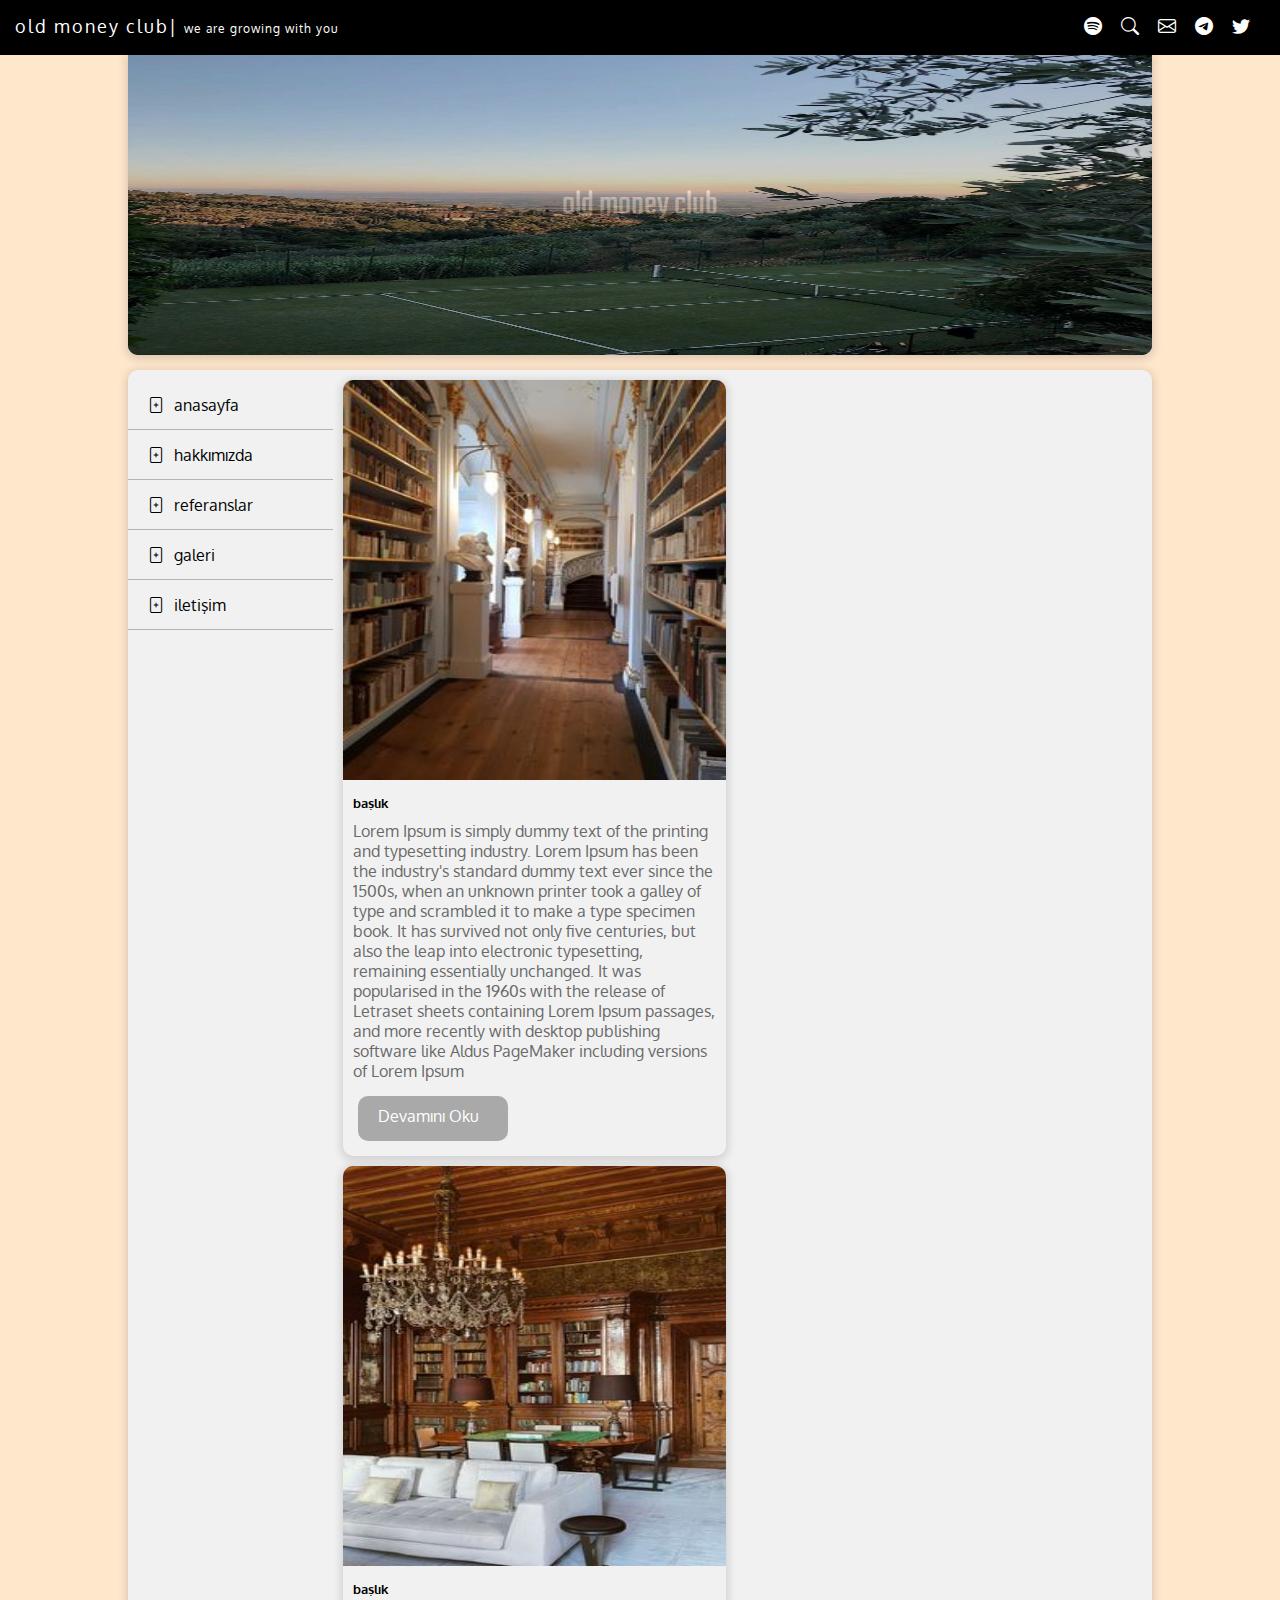
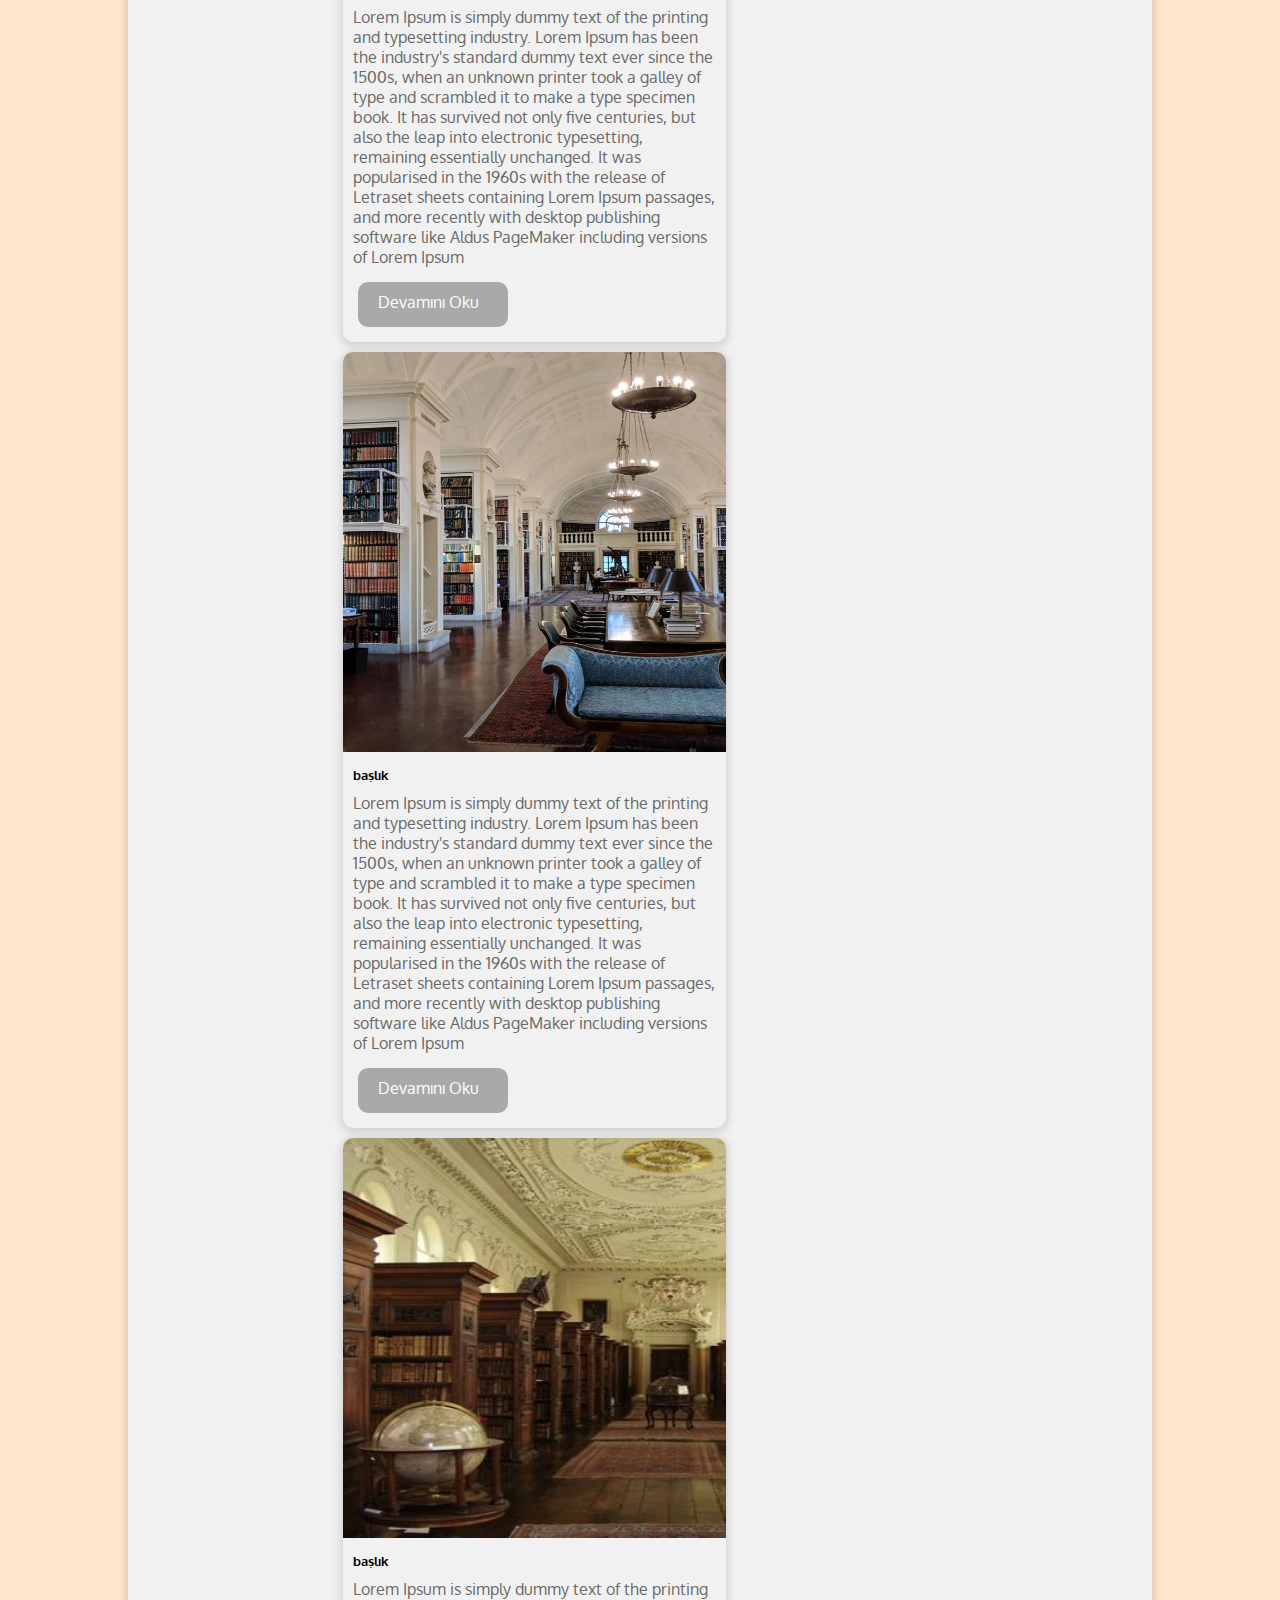
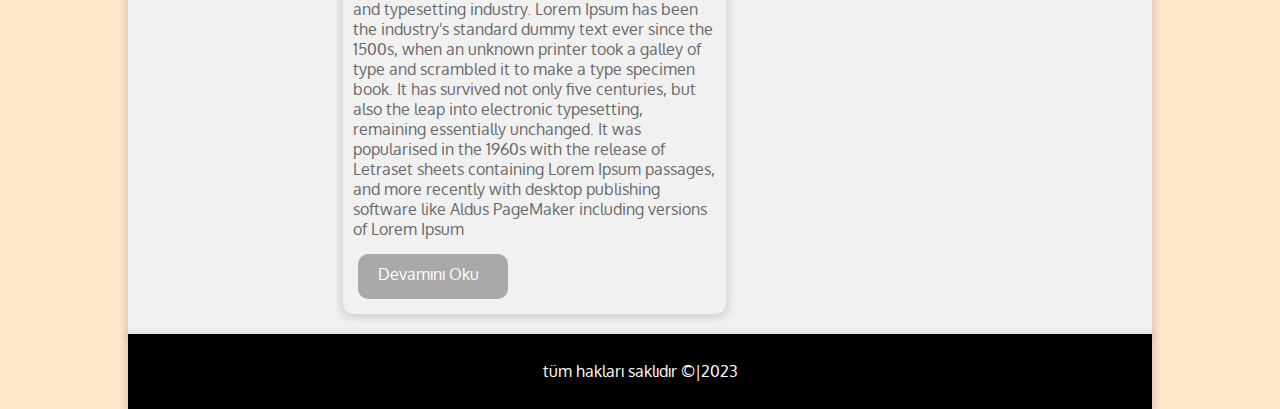
<file: index.html>
<!DOCTYPE html>
<html lang="en">
<head>
    <meta charset="UTF-8">
    <meta http-equiv="X-UA-Compatible" content="IE=edge">
    <meta name="viewport" content="width=device-width, initial-scale=1.0">
    <title>anasayfa</title>
    <link rel="stylesheet" href="style.css">
    <link rel="preconnect" href="https://fonts.googleapis.com">
<link rel="preconnect" href="https://fonts.gstatic.com" crossorigin>
<link href="https://fonts.googleapis.com/css2?family=Oxygen:wght@300&display=swap" rel="stylesheet">
<link href="https://cdn.jsdelivr.net/npm/bootstrap@5.3.0-alpha1/dist/css/bootstrap.min.css" rel="stylesheet" integrity="sha384-GLhlTQ8iRABdZLl6O3oVMWSktQOp6b7In1Zl3/Jr59b6EGGoI1aFkw7cmDA6j6gD" crossorigin="anonymous">
<link rel="stylesheet" href="https://cdn.jsdelivr.net/npm/bootstrap-icons@1.10.3/font/bootstrap-icons.css">
<link rel="preconnect" href="https://fonts.googleapis.com">
<link rel="preconnect" href="https://fonts.gstatic.com" crossorigin>
<link href="https://fonts.googleapis.com/css2?family=Teko&display=swap" rel="stylesheet">

</head>
<body>
    <div id="social">
        <font>old money club| <span>we are growing with you</span></font>
        <i class="bi bi-spotify"></i>
        <i class="bi bi-search"></i>
        <i class="bi bi-envelope"></i>
        <i class="bi bi-telegram"></i>
        <i class="bi bi-twitter"></i>
    </div>
        <div id="container">
        <header> <div id="centered">old money club</div>
           <img id=headerresim src="TENNIS COURT.jpg" alt="">

        </header>
        <section>
            <nav>
           <ul>
            <li> <a href="index.html"><i class="bi bi-file-plus"></i>anasayfa</a></li>
            <li> <a href="hakkimizda.html"><i class="bi bi-file-plus"></i>hakkımızda</a></li>
            <li> <a href="referanslar.html"><i class="bi bi-file-plus"></i>referanslar</a></li>
            <li> <a href="galeri.html"><i class="bi bi-file-plus"></i>galeri</a></li>
            <li> <a href="iletisim.html"><i class="bi bi-file-plus"></i>iletişim</a></li>
            
           </ul>


            </nav>
            <main>
                  <div class="icerik">
                    <img src="img1.jpg" alt="" class="rsm">
                    <h5> başlık</h5>
                    <p class="iceriktext">Lorem Ipsum is simply dummy text of the printing and typesetting industry. Lorem Ipsum has been the industry's standard dummy text ever since the 1500s, when an unknown printer took a galley of type and scrambled it to make a type specimen book. It has survived not only five centuries, but also the leap into electronic typesetting, remaining essentially unchanged. It was popularised in the 1960s with the release of Letraset sheets containing Lorem Ipsum passages, and more recently with desktop publishing software like Aldus PageMaker including versions of Lorem Ipsum</p>
                      <a href="#" class="btndevam"> Devamını Oku</a>
            


                  </div>

                  <div class="icerik">
                    <img src="img2.jpg" alt="" class="rsm">
                    <h5> başlık</h5>
                    <p class="iceriktext">Lorem Ipsum is simply dummy text of the printing and typesetting industry. Lorem Ipsum has been the industry's standard dummy text ever since the 1500s, when an unknown printer took a galley of type and scrambled it to make a type specimen book. It has survived not only five centuries, but also the leap into electronic typesetting, remaining essentially unchanged. It was popularised in the 1960s with the release of Letraset sheets containing Lorem Ipsum passages, and more recently with desktop publishing software like Aldus PageMaker including versions of Lorem Ipsum</p>
                      <a href="#" class="btndevam"> Devamını Oku</a>
            


                  </div>


                  <div class="icerik">
                    <img src="img3.jpg" alt="" class="rsm">
                    <h5> başlık</h5>
                    <p class="iceriktext">Lorem Ipsum is simply dummy text of the printing and typesetting industry. Lorem Ipsum has been the industry's standard dummy text ever since the 1500s, when an unknown printer took a galley of type and scrambled it to make a type specimen book. It has survived not only five centuries, but also the leap into electronic typesetting, remaining essentially unchanged. It was popularised in the 1960s with the release of Letraset sheets containing Lorem Ipsum passages, and more recently with desktop publishing software like Aldus PageMaker including versions of Lorem Ipsum</p>
                      <a href="#" class="btndevam"> Devamını Oku</a>
            


                  </div>


                  <div class="icerik">
                    <img src="img4.jpg" alt="" class="rsm">
                    <h5> başlık</h5>
                    <p class="iceriktext">Lorem Ipsum is simply dummy text of the printing and typesetting industry. Lorem Ipsum has been the industry's standard dummy text ever since the 1500s, when an unknown printer took a galley of type and scrambled it to make a type specimen book. It has survived not only five centuries, but also the leap into electronic typesetting, remaining essentially unchanged. It was popularised in the 1960s with the release of Letraset sheets containing Lorem Ipsum passages, and more recently with desktop publishing software like Aldus PageMaker including versions of Lorem Ipsum</p>
                      <a href="#" class="btndevam"> Devamını Oku</a>
            


                  </div>









            </main>
        </section>
        <footer>tüm hakları saklıdır &copy;|2023</footer>
    </div>
</body>
</html>
</file>
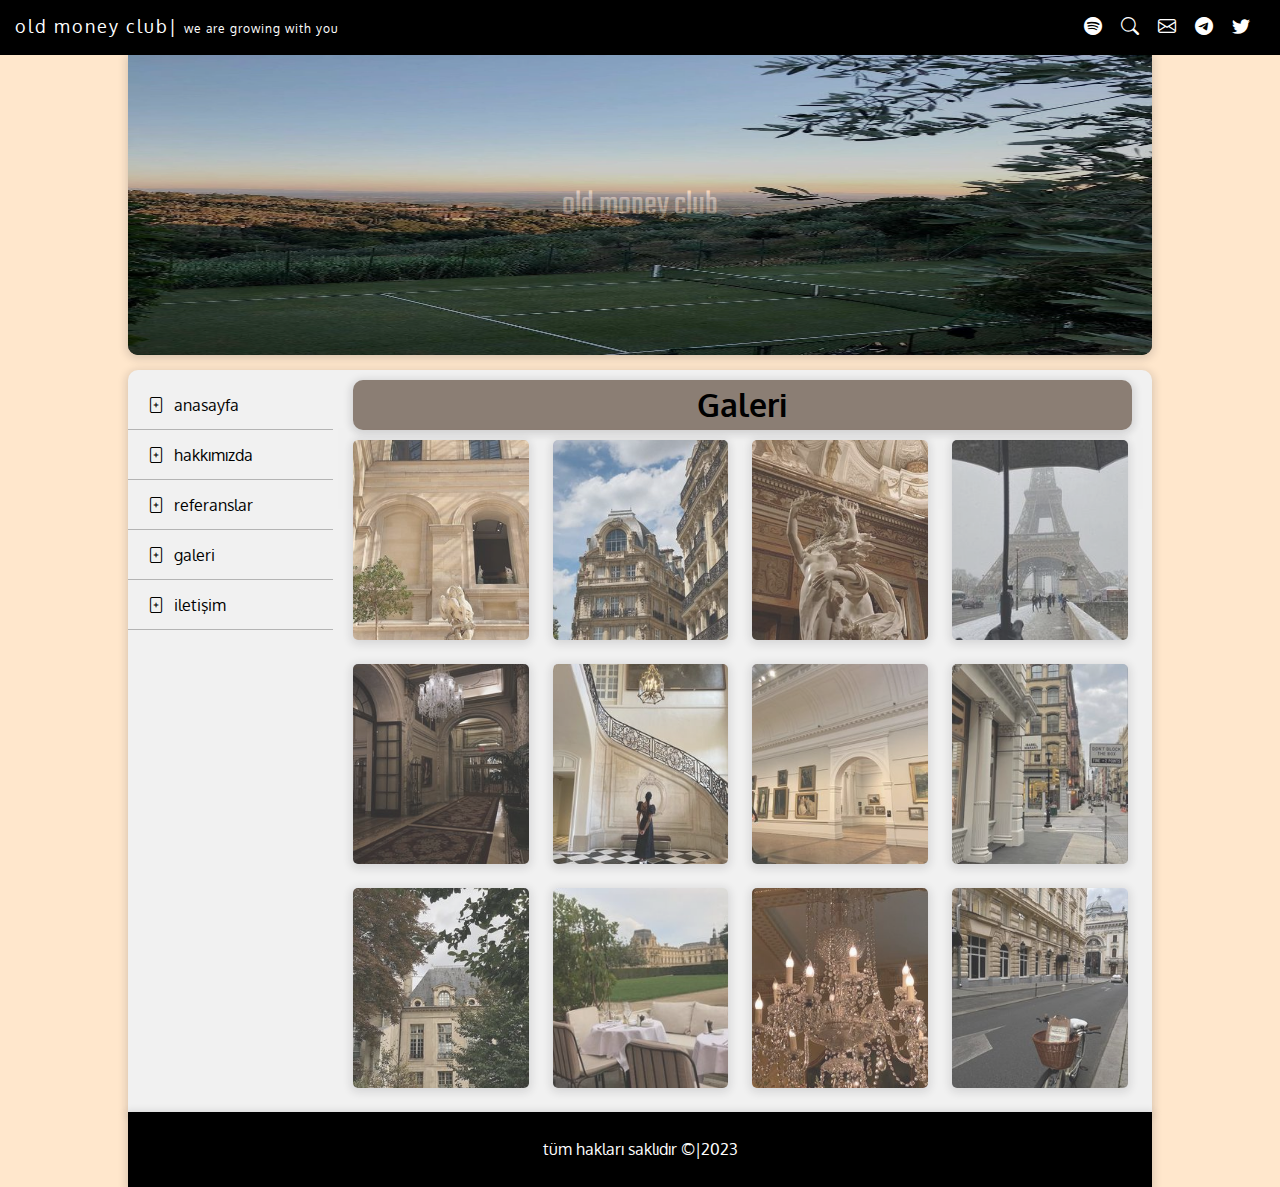
<file: galeri.html>
<!DOCTYPE html>
<html lang="en">
<head>
    <meta charset="UTF-8">
    <meta http-equiv="X-UA-Compatible" content="IE=edge">
    <meta name="viewport" content="width=device-width, initial-scale=1.0">
    <title>galeri</title>
    <link rel="stylesheet" href="style.css">
    <link rel="preconnect" href="https://fonts.googleapis.com">
<link rel="preconnect" href="https://fonts.gstatic.com" crossorigin>
<link href="https://fonts.googleapis.com/css2?family=Oxygen:wght@300&display=swap" rel="stylesheet">
<link href="https://cdn.jsdelivr.net/npm/bootstrap@5.3.0-alpha1/dist/css/bootstrap.min.css" rel="stylesheet" integrity="sha384-GLhlTQ8iRABdZLl6O3oVMWSktQOp6b7In1Zl3/Jr59b6EGGoI1aFkw7cmDA6j6gD" crossorigin="anonymous">
<link rel="stylesheet" href="https://cdn.jsdelivr.net/npm/bootstrap-icons@1.10.3/font/bootstrap-icons.css">
<link rel="preconnect" href="https://fonts.googleapis.com">
<link rel="preconnect" href="https://fonts.gstatic.com" crossorigin>
<link href="https://fonts.googleapis.com/css2?family=Teko&display=swap" rel="stylesheet">

</head>
<body>
    <div id="social">
        <font>old money club| <span>we are growing with you</span></font>
        <i class="bi bi-spotify"></i>
        <i class="bi bi-search"></i>
        <i class="bi bi-envelope"></i>
        <i class="bi bi-telegram"></i>
        <i class="bi bi-twitter"></i>
    </div>
        <div id="container">
        <header> <div id="centered">old money club</div>
           <img id=headerresim src="TENNIS COURT.jpg" alt="">

        </header>
        <section>
            <nav>
           <ul>
            <li> <a href="index.html"><i class="bi bi-file-plus"></i>anasayfa</a></li>
            <li> <a href="hakkimizda.html"><i class="bi bi-file-plus"></i>hakkımızda</a></li>
            <li> <a href="referanslar.html"><i class="bi bi-file-plus"></i>referanslar</a></li>
            <li> <a href="galeri.html"><i class="bi bi-file-plus"></i>galeri</a></li>
            <li> <a href="iletisim.html"><i class="bi bi-file-plus"></i>iletişim</a></li>
            
           </ul>


            </nav>
            <main>
                 <h1>Galeri</h1>
                 <a class="link" href="link1.jpg">
                    <img src="link1.jpg" alt="" class="galresim">
                 </a>

                 <a class="link"  href="link2.jpg">
                    <img src="link2.jpg" alt="" class="galresim">
                 </a>

                 <a class="link" href="link3.jpg">
                    <img src="link3.jpg" alt="" class="galresim">
                 </a>


                 <a  class="link" href="link4.jpg">
                    <img src="link4.jpg" alt="" class="galresim">
                 </a>
                 <a class="link"  href="link5.jpg">
                    <img src="link5.jpg" alt="" class="galresim">
                 </a>

                 <a class="link" href="link6.jpg">
                    <img src="link6.jpg" alt="" class="galresim">
                 </a>


                 <a  class="link" href="link7.jpg">
                    <img src="link7.jpg" alt="" class="galresim">
                 </a>
                 <a class="link"  href="link8.jpg">
                    <img src="link8.jpg" alt="" class="galresim">
                 </a>

                 <a class="link" href="link9.jpg">
                    <img src="link9.jpg" alt="" class="galresim">
                 </a>


                 <a  class="link" href="link10.jpg">
                    <img src="link10.jpg" alt="" class="galresim">
                 </a>

                 <a class="link"  href="link11.jpg">
                    <img src="link11.jpg" alt="" class="galresim">
                 </a>

                 <a class="link" href="link12.jpg">
                    <img src="link12.jpg" alt="" class="galresim">
                 </a>


                 












                 
            </main>
        </section>
        <footer>tüm hakları saklıdır &copy;|2023</footer>
    </div>
</body>
</html>
</file>
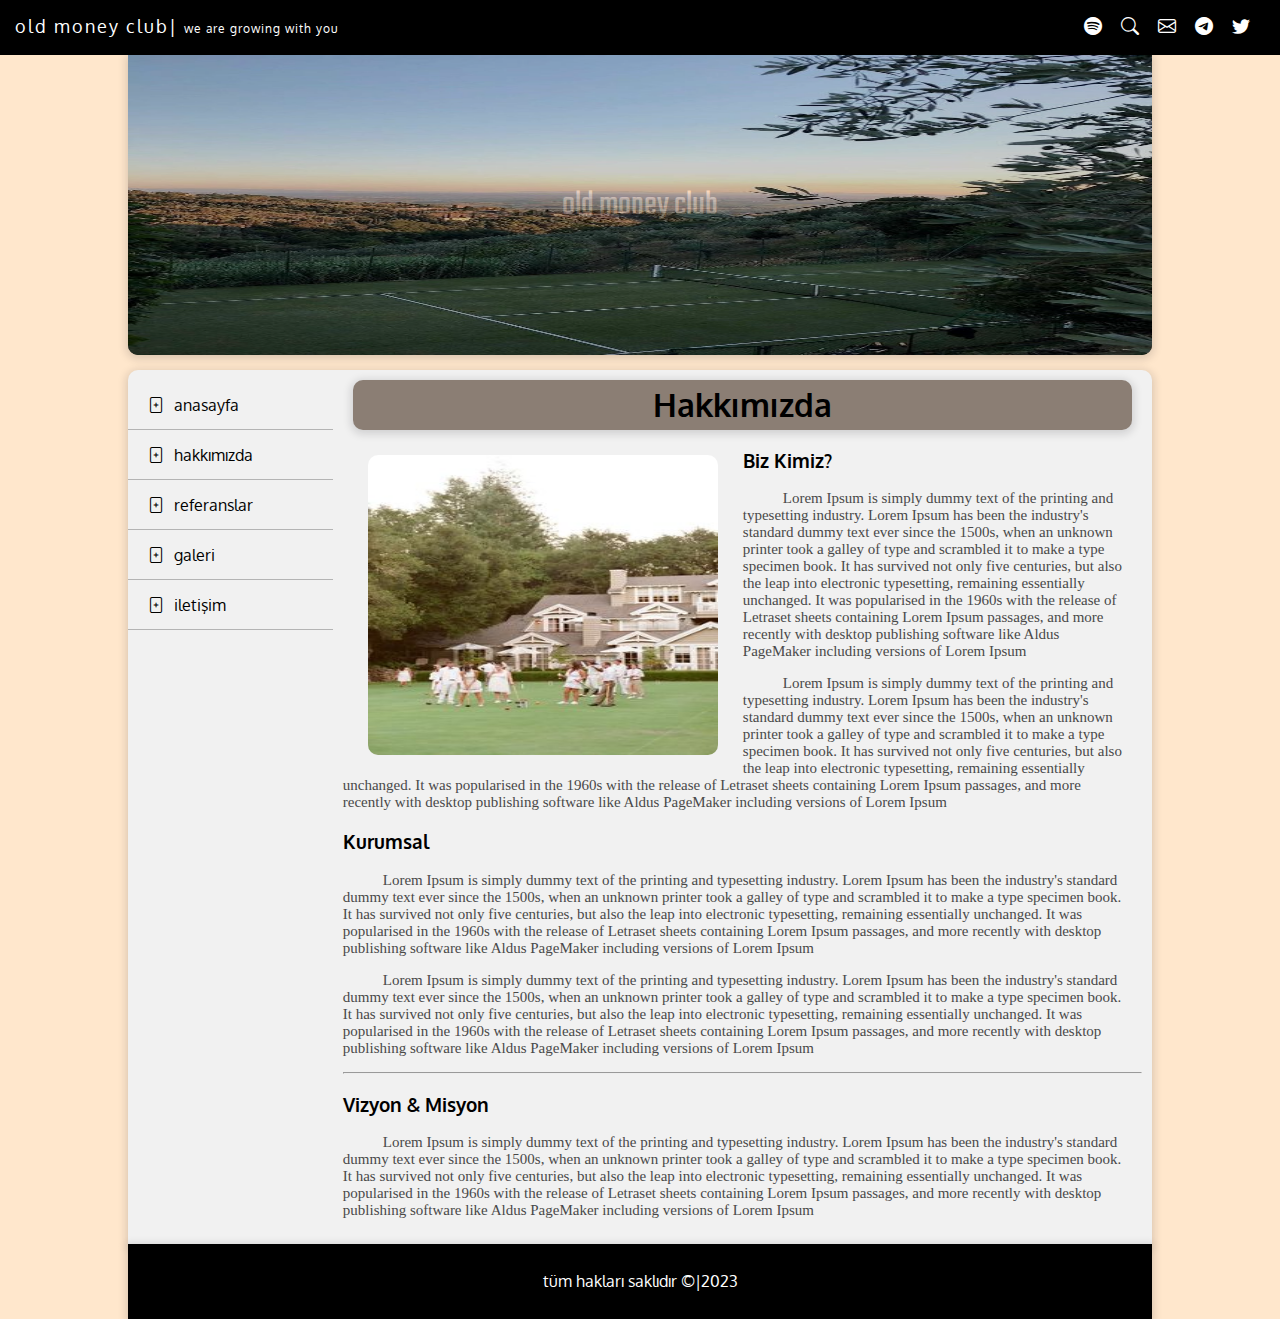
<file: hakkimizda.html>
<!DOCTYPE html>
<html lang="en">
<head>
    <meta charset="UTF-8">
    <meta http-equiv="X-UA-Compatible" content="IE=edge">
    <meta name="viewport" content="width=device-width, initial-scale=1.0">
    <title>hakkımızda</title>
    <link rel="stylesheet" href="style.css">
    <link rel="preconnect" href="https://fonts.googleapis.com">
<link rel="preconnect" href="https://fonts.gstatic.com" crossorigin>
<link href="https://fonts.googleapis.com/css2?family=Oxygen:wght@300&display=swap" rel="stylesheet">
<link href="https://cdn.jsdelivr.net/npm/bootstrap@5.3.0-alpha1/dist/css/bootstrap.min.css" rel="stylesheet" integrity="sha384-GLhlTQ8iRABdZLl6O3oVMWSktQOp6b7In1Zl3/Jr59b6EGGoI1aFkw7cmDA6j6gD" crossorigin="anonymous">
<link rel="stylesheet" href="https://cdn.jsdelivr.net/npm/bootstrap-icons@1.10.3/font/bootstrap-icons.css">
<link rel="preconnect" href="https://fonts.googleapis.com">
<link rel="preconnect" href="https://fonts.gstatic.com" crossorigin>
<link href="https://fonts.googleapis.com/css2?family=Teko&display=swap" rel="stylesheet">

</head>
<body>
    <div id="social">
        <font>old money club| <span>we are growing with you</span></font>
        <i class="bi bi-spotify"></i>
        <i class="bi bi-search"></i>
        <i class="bi bi-envelope"></i>
        <i class="bi bi-telegram"></i>
        <i class="bi bi-twitter"></i>
    </div>
        <div id="container">
        <header> <div id="centered">old money club</div>
           <img id=headerresim src="TENNIS COURT.jpg" alt="">

        </header>
        <section>
            <nav>
           <ul>
            <li> <a href="index.html"><i class="bi bi-file-plus"></i>anasayfa</a></li>
            <li> <a href="hakkimizda.html"><i class="bi bi-file-plus"></i>hakkımızda</a></li>
            <li> <a href="referanslar.html"><i class="bi bi-file-plus"></i>referanslar</a></li>
            <li> <a href="galeri.html"><i class="bi bi-file-plus"></i>galeri</a></li>
            <li> <a href="iletisim.html"><i class="bi bi-file-plus"></i>iletişim</a></li>
            
           </ul>


            </nav>
            <main>
                 <h1>Hakkımızda</h1>
                 <img id="hakkimizdaresim" src="img5.jpg" alt="">

                 <h3>Biz Kimiz?</h3>
                 <p class="hakyazi">Lorem Ipsum is simply dummy text of the printing and typesetting industry. Lorem Ipsum has been the industry's standard dummy text ever since the 1500s, when an unknown printer took a galley of type and scrambled it to make a type specimen book. It has survived not only five centuries, but also the leap into electronic typesetting, remaining essentially unchanged. It was popularised in the 1960s with the release of Letraset sheets containing Lorem Ipsum passages, and more recently with desktop publishing software like Aldus PageMaker including versions of Lorem Ipsum</p>
                  <p class="hakyazi">Lorem Ipsum is simply dummy text of the printing and typesetting industry. Lorem Ipsum has been the industry's standard dummy text ever since the 1500s, when an unknown printer took a galley of type and scrambled it to make a type specimen book. It has survived not only five centuries, but also the leap into electronic typesetting, remaining essentially unchanged. It was popularised in the 1960s with the release of Letraset sheets containing Lorem Ipsum passages, and more recently with desktop publishing software like Aldus PageMaker including versions of Lorem Ipsum</p>
                  <h3>Kurumsal</h3>
                  
                  <p class="hakyazi">Lorem Ipsum is simply dummy text of the printing and typesetting industry. Lorem Ipsum has been the industry's standard dummy text ever since the 1500s, when an unknown printer took a galley of type and scrambled it to make a type specimen book. It has survived not only five centuries, but also the leap into electronic typesetting, remaining essentially unchanged. It was popularised in the 1960s with the release of Letraset sheets containing Lorem Ipsum passages, and more recently with desktop publishing software like Aldus PageMaker including versions of Lorem Ipsum</p>
                  <p class="hakyazi">Lorem Ipsum is simply dummy text of the printing and typesetting industry. Lorem Ipsum has been the industry's standard dummy text ever since the 1500s, when an unknown printer took a galley of type and scrambled it to make a type specimen book. It has survived not only five centuries, but also the leap into electronic typesetting, remaining essentially unchanged. It was popularised in the 1960s with the release of Letraset sheets containing Lorem Ipsum passages, and more recently with desktop publishing software like Aldus PageMaker including versions of Lorem Ipsum</p>

                  <hr>
                  <h3>Vizyon & Misyon</h3>
                 
                  <p class="hakyazi">Lorem Ipsum is simply dummy text of the printing and typesetting industry. Lorem Ipsum has been the industry's standard dummy text ever since the 1500s, when an unknown printer took a galley of type and scrambled it to make a type specimen book. It has survived not only five centuries, but also the leap into electronic typesetting, remaining essentially unchanged. It was popularised in the 1960s with the release of Letraset sheets containing Lorem Ipsum passages, and more recently with desktop publishing software like Aldus PageMaker including versions of Lorem Ipsum</p>


            </main>
        </section>
        <footer>tüm hakları saklıdır &copy;|2023</footer>
    </div>
</body>
</html>
</file>
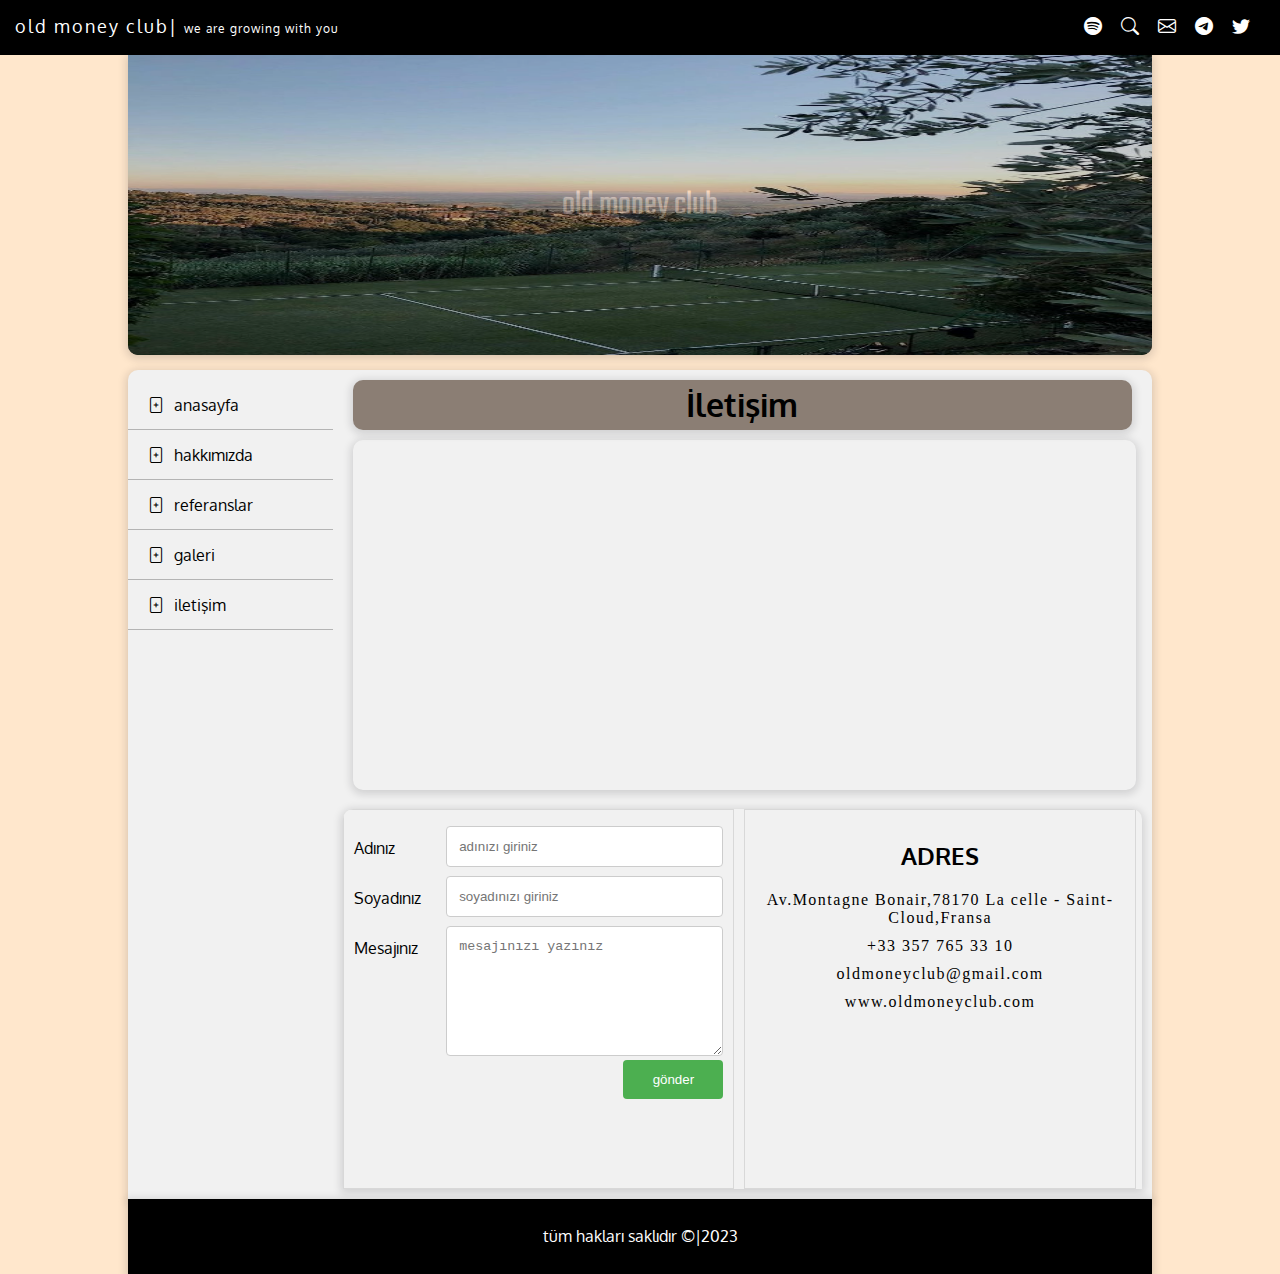
<file: iletisim.html>
<!DOCTYPE html>
<html lang="en">
<head>
    <meta charset="UTF-8">
    <meta http-equiv="X-UA-Compatible" content="IE=edge">
    <meta name="viewport" content="width=device-width, initial-scale=1.0">
    <title>iletişim</title>
    <link rel="stylesheet" href="style.css">
    <link rel="preconnect" href="https://fonts.googleapis.com">
<link rel="preconnect" href="https://fonts.gstatic.com" crossorigin>
<link href="https://fonts.googleapis.com/css2?family=Oxygen:wght@300&display=swap" rel="stylesheet">
<link href="https://cdn.jsdelivr.net/npm/bootstrap@5.3.0-alpha1/dist/css/bootstrap.min.css" rel="stylesheet" integrity="sha384-GLhlTQ8iRABdZLl6O3oVMWSktQOp6b7In1Zl3/Jr59b6EGGoI1aFkw7cmDA6j6gD" crossorigin="anonymous">
<link rel="stylesheet" href="https://cdn.jsdelivr.net/npm/bootstrap-icons@1.10.3/font/bootstrap-icons.css">
<link rel="preconnect" href="https://fonts.googleapis.com">
<link rel="preconnect" href="https://fonts.gstatic.com" crossorigin>
<link href="https://fonts.googleapis.com/css2?family=Teko&display=swap" rel="stylesheet">

</head>
<body>
    <div id="social">
        <font>old money club| <span>we are growing with you</span></font>
        <i class="bi bi-spotify"></i>
        <i class="bi bi-search"></i>
        <i class="bi bi-envelope"></i>
        <i class="bi bi-telegram"></i>
        <i class="bi bi-twitter"></i>
    </div>
        <div id="container">
        <header> <div id="centered">old money club</div>
           <img id=headerresim src="TENNIS COURT.jpg" alt="">

        </header>
        <section>
            <nav>
           <ul>
            <li> <a href="index.html"><i class="bi bi-file-plus"></i>anasayfa</a></li>
            <li> <a href="hakkimizda.html"><i class="bi bi-file-plus"></i>hakkımızda</a></li>
            <li> <a href="referanslar.html"><i class="bi bi-file-plus"></i>referanslar</a></li>
            <li> <a href="galeri.html"><i class="bi bi-file-plus"></i>galeri</a></li>
            <li> <a href="iletisim.html"><i class="bi bi-file-plus"></i>iletişim</a></li>
            
           </ul>


            </nav>
            <main>
                 <h1>İletişim</h1>
                 <iframe src="https://www.google.com/maps/embed?pb=!1m18!1m12!1m3!1d21003.543889853372!2d2.1167012742299987!3d48.84976257433007!2m3!1f0!2f0!3f0!3m2!1i1024!2i768!4f13.1!3m3!1m2!1s0x47e67d2584510fbf%3A0x40b82c3688c42c0!2s78170%20La%20Celle-Saint-Cloud%2C%20Fransa!5e0!3m2!1str!2str!4v1675359266489!5m2!1str!2str" width="600" height="450" style="border:0;" allowfullscreen="" loading="lazy" referrerpolicy="no-referrer-when-downgrade"></iframe>
                <section class="1">

                    <div class="form">
                        <div class="row">

                            <div class="col25">
                                <label for="">Adınız</label>
                            </div>

                            <div class="col75">
                                <input type="text" placeholder="adınızı giriniz">
                            </div>
                        </div>
                        <div class="row">

                            <div class="col25">
                                <label for="">Soyadınız</label>
                            </div>

                            <div class="col75"><input type="text" placeholder="soyadınızı giriniz">
                            </div>
                        </div>
                        <div class="row">

                            <div class="col25">
                                <label for="">Mesajınız</label>
                            </div>

                            <div class="col75">
                                <textarea name="" id="" cols="30" rows="10" placeholder="mesajınızı yazınız"></textarea>
                            </div>
                        </div>




                    <div class="row">

                            <input type="submit" value="gönder">
                        </div>
                    
                    
                    
                    
                    
                    
                    </div>

                  <div class="adres">
                    <h2>ADRES</h2>
                    <span class="old">
                        Av.Montagne Bonair,78170 La celle - Saint- Cloud,Fransa
                    </span>

                    <span class="old">
                        +33 357 765 33 10
                    </span>

                    <span class="old">

                        oldmoneyclub@gmail.com
                    </span>

                    <span class="old">
                        www.oldmoneyclub.com
                    </span>





                  </div>

                </section>
           
                 
            </main>
        </section>
        <footer>tüm hakları saklıdır &copy;|2023</footer>
    </div>
</body>
</html>
</file>
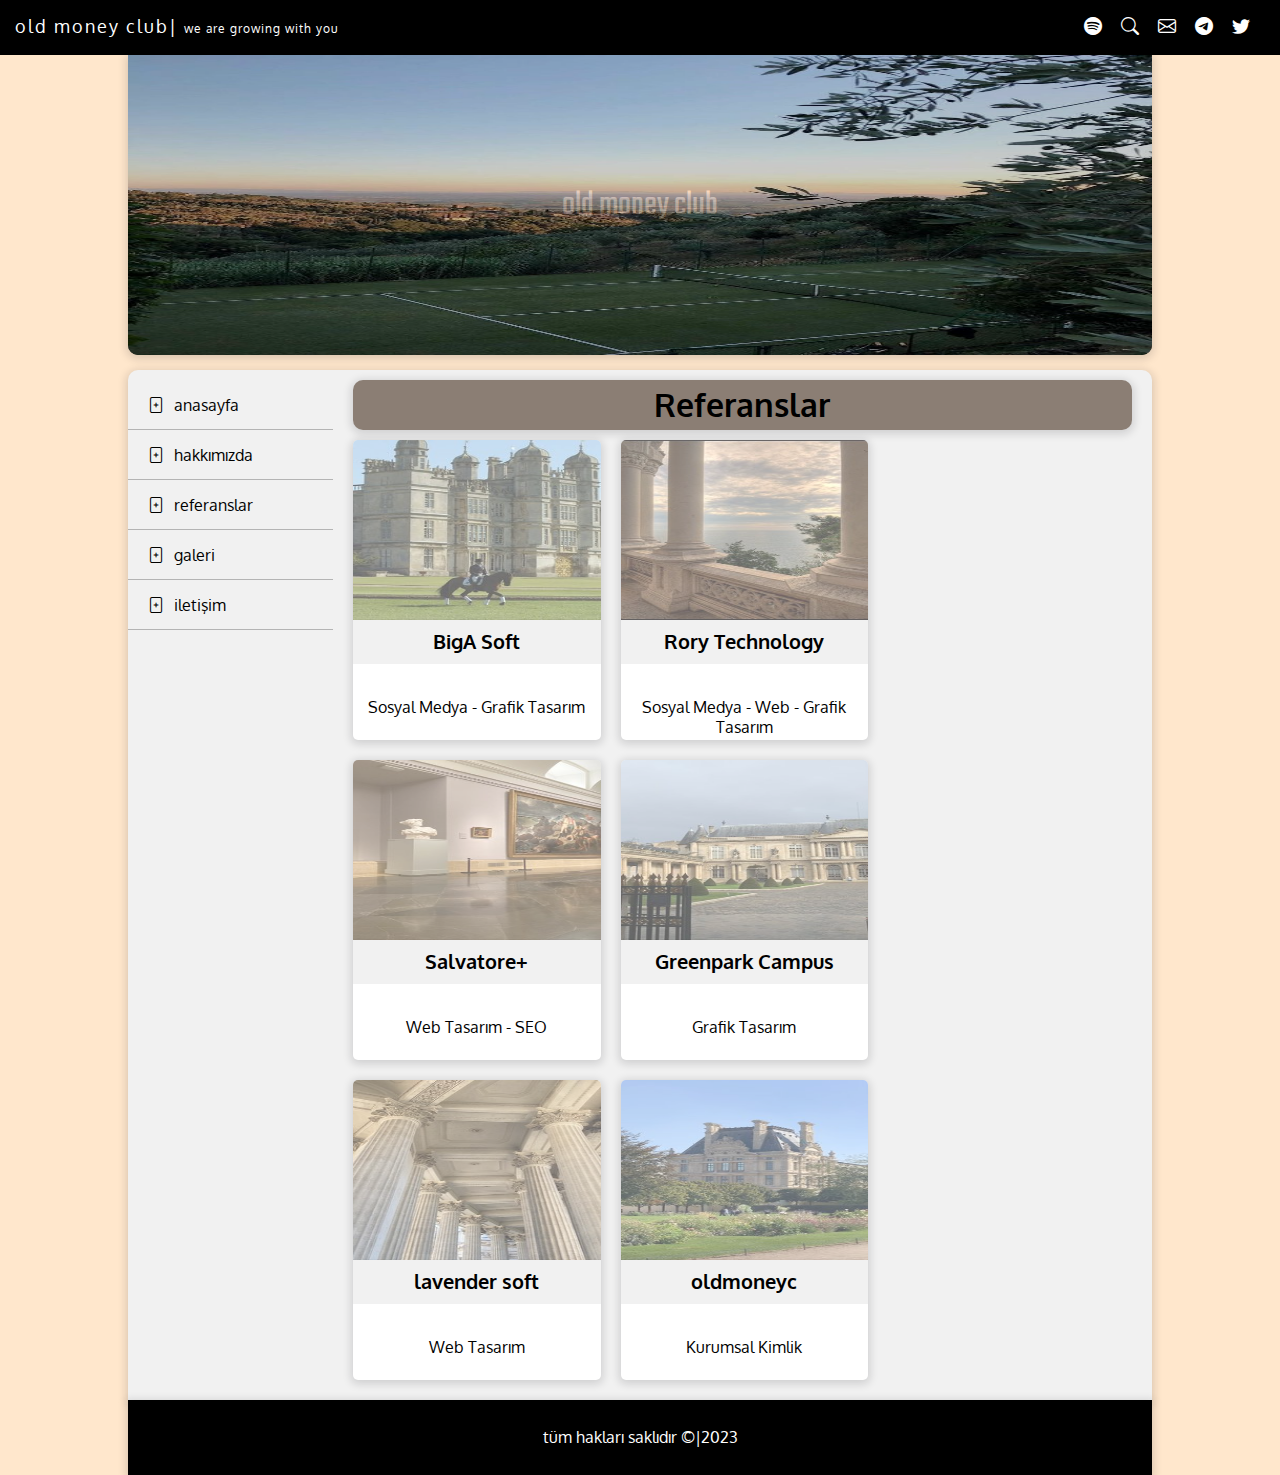
<file: referanslar.html>
<!DOCTYPE html>
<html lang="en">
<head>
    <meta charset="UTF-8">
    <meta http-equiv="X-UA-Compatible" content="IE=edge">
    <meta name="viewport" content="width=device-width, initial-scale=1.0">
    <title>referanslar</title>
    <link rel="stylesheet" href="style.css">
    <link rel="preconnect" href="https://fonts.googleapis.com">
<link rel="preconnect" href="https://fonts.gstatic.com" crossorigin>
<link href="https://fonts.googleapis.com/css2?family=Oxygen:wght@300&display=swap" rel="stylesheet">
<link href="https://cdn.jsdelivr.net/npm/bootstrap@5.3.0-alpha1/dist/css/bootstrap.min.css" rel="stylesheet" integrity="sha384-GLhlTQ8iRABdZLl6O3oVMWSktQOp6b7In1Zl3/Jr59b6EGGoI1aFkw7cmDA6j6gD" crossorigin="anonymous">
<link rel="stylesheet" href="https://cdn.jsdelivr.net/npm/bootstrap-icons@1.10.3/font/bootstrap-icons.css">
<link rel="preconnect" href="https://fonts.googleapis.com">
<link rel="preconnect" href="https://fonts.gstatic.com" crossorigin>
<link href="https://fonts.googleapis.com/css2?family=Teko&display=swap" rel="stylesheet">

</head>
<body>
    <div id="social">
        <font>old money club| <span>we are growing with you</span></font>
        <i class="bi bi-spotify"></i>
        <i class="bi bi-search"></i>
        <i class="bi bi-envelope"></i>
        <i class="bi bi-telegram"></i>
        <i class="bi bi-twitter"></i>
    </div>
        <div id="container">
        <header> <div id="centered">old money club</div>
           <img id=headerresim src="TENNIS COURT.jpg" alt="">

        </header>
        <section>
            <nav>
           <ul>
            <li> <a href="index.html"><i class="bi bi-file-plus"></i>anasayfa</a></li>
            <li> <a href="hakkimizda.html"><i class="bi bi-file-plus"></i>hakkımızda</a></li>
            <li> <a href="referanslar.html"><i class="bi bi-file-plus"></i>referanslar</a></li>
            <li> <a href="galeri.html"><i class="bi bi-file-plus"></i>galeri</a></li>
            <li> <a href="iletisim.html"><i class="bi bi-file-plus"></i>iletişim</a></li>
            
           </ul>


            </nav>
            <main>
                 <h1>Referanslar</h1>
                 <div class="referans">
                    <img src="ref1.jpg" alt="" class="refresim">
                    <h2 class="refbaslik">BigA Soft</h2>
                    <p class="refdetay"> Sosyal Medya - Grafik Tasarım</p>

                 </div>

                 <div class="referans">
                    <img src="ref2.jpg" alt="" class="refresim">
                    <h2 class="refbaslik">Rory Technology</h2>
                    <p class="refdetay"> Sosyal Medya - Web - Grafik Tasarım</p>

                 </div>
                 <div class="referans">
                    <img src="ref3.jpg" alt="" class="refresim">
                    <h2 class="refbaslik">Salvatore+</h2>
                    <p class="refdetay"> Web Tasarım - SEO </p>

                 </div>
                 <div class="referans">
                    <img src="ref4.jpg" alt="" class="refresim">
                    <h2 class="refbaslik"> Greenpark Campus</h2>
                    <p class="refdetay">Grafik Tasarım</p>

                 </div>

                 <div class="referans">
                    <img src="ref5.jpg" alt="" class="refresim">
                    <h2 class="refbaslik">lavender soft</h2>
                    <p class="refdetay"> Web Tasarım</p>

                 </div>

                 <div class="referans">
                    <img src="ref6.jpg" alt="" class="refresim">
                    <h2 class="refbaslik">oldmoneyc</h2>
                    <p class="refdetay"> Kurumsal Kimlik</p>

                 </div>




                 
            </main>
        </section>
        <footer>tüm hakları saklıdır &copy;|2023</footer>
    </div>
</body>
</html>
</file>
<file: style.css>
*{
    box-sizing: border-box;
}
body{
    margin: 0;
    padding: 0;
    background-color:#FFE7CC;
    font-family: 'Oxygen', sans-serif;

}
#social{
    background-color: black;
    color: white;
    height: 55px;
    width: 100%;
    position: sticky;
    top: 0;
    z-index: 1;
    font-size: 18px;
    text-align: right;
    padding: 15px;
    
}
font{
    float: left;
    letter-spacing: 2px;
}

span{
    font-size: 12px;
    letter-spacing: 1px;

}

#social i{
    margin-right: 15px;

}
#social i:hover{
    opacity: 0.8;


}
#container{
    width: 80%;
    margin: auto;
    height: auto;

    
}

header{
    width: 100%;
    height: 300px;
    box-shadow: 0 2px 8px 2px rgba(20,23,28, 0.15);
    border-bottom-left-radius:10px;
    border-bottom-right-radius: 10px;
    position: relative;
    color:#FFE7CC;
    font-family: 'Teko', sans-serif;
    font-size: 35px;
    background-color: black;
    margin-bottom: 5px;

}

#headerresim{
    width: 100%;
    height: 300px;
    border-bottom-left-radius:10px;
    border-bottom-right-radius: 10px;
    opacity: 0.8;
    


}

#centered{
    position: absolute;
    top: 50%;
    left: 50%;
    transform: translate(-50%,-50%);
}
section{
    width: 100%;
    height:auto ;
    background-color:#f1f1f1;
    border-top-left-radius: 10px;
    border-top-right-radius:10px ;
    box-shadow: 0 2px 8px 2px rgba(20,23,28, 0.15);
    margin-top: 15px;
    overflow: auto;

}

nav{
    width: 20%;
    float: left;
    margin-top: 10px;
    height: auto;
}
nav ul{
    width: auto;
    height: 100%;
    margin: 0;
    padding: 0;
}

nav li{
    list-style-type: none;

}

nav li a{
    height: 50px;
    line-height: 50px;
    text-decoration: none;
    color: black;
    border-bottom: 1px solid #b4b4b4;
    padding-left: 20px;
    display: block;


}

nav li a:hover{
    color: white;
    background-color: #adadad;
}

i{
    margin-right: 10px;
}

main{
    float: left;
    height: auto;
    width: 80%;
    padding: 10px;


}

.icerik{
    width: 48%;
    height: auto;
    display: inline-block;
    margin-right: 15px;
    border-radius: 10px;
    box-shadow: 0 2px 8px 2px rgba(20,23,28, 0.15);
    margin-bottom: 10px;
    

}

.rsm{
    width: 100%;
    border-top-left-radius: 10px;
    border-top-right-radius: 10px;
    transition:0.8s;

}
 

h5{
    margin: 10px;
    color: black;
}
.iceriktext{
    margin: 10px;
    color: dimgray;

}
.btndevam:link{
    display: block;
    width: 150px;
    height: 45px;
    padding: 10px 20px;
    background-color: darkgray;
    color: white;
    text-decoration: none;
    margin: 15px;
    border-radius: 10px;

}

.btndevam:hover{
    opacity: 0.8;
}


.rsm:hover{
    opacity: 0.6;
    
}

footer{
    width: 100%;
    height: 75px;
    background-color: black;
    color: white;
    line-height: 75px;
    text-align: center;
    box-shadow: 0 2px 8px 2px rgba(20,23,28, 0.15);

}

img{
    height: 400px;
}


h1{
    text-align: center;
    background-color:#8B7E74;
    color: black;
    height: 50px;
    line-height: 50px;
    margin: 0 10px;
    border-radius: 10px;
    box-shadow: 0 2px 8px 2px rgba(20,23,28, 0.15);
    

}

#hakkimizdaresim{
    width: 350px;
    height: 300px;
    float: left;
    border-radius: 10px;
    margin: 25px;
    margin-bottom: 10px;
    transition: 0.8s;



}

#hakkimizdaresim:hover{
    opacity: 0.6;
}

p{
    user-select: none;
}

.hakyazi{
    margin-right: 15px;
    font-size: 15px;
    font-family: Cambria, Cochin, Georgia, Times, 'Times New Roman', serif;
    text-indent: 40px;
    color: #494949;
}

.referans{
    width: 31%;
    height: 300px;
    background-color: white;
    float: left;
    margin: 10px;
    border-radius: 5px;
    box-shadow: 0 2px 8px 2px rgba(20,23,28, 0.15);

}

.refresim{
    width: 100%;
    height: 180px;
    border-top-left-radius: 5px;
    border-top-right-radius: 5px;
    margin: 0;
    opacity: 0.6;
    transition: 0.8s;

}

.refbaslik{
    font-size: 20px;
    display: inline-block;
    margin-top: 0px;
    color: black;
    text-align: center;
    height: 45px;
    line-height: 45px;
    background-color: #f1f1f1;
    width: 100%;
    margin-top: -5px;
    



}

.refdetay{
    text-align: center;
}

.refresim:hover{
    opacity: 1;

}

.galresim{
    width: 22%;
    height: 200px;
    border-radius: 5px;
    opacity: 0.8;
    box-shadow: 0 2px 8px 2px rgba(20,23,28, 0.15);
    margin: 10px;
    transition: all 0.6s;
    object-fit: cover;



}

.galresim:hover{
    opacity: 1;
    border: 5px solid wheat;
    cursor: pointer;
}

.link:link{
    text-decoration: none;
}

iframe{
    width: 98%;
    height: 350px;
    border-radius: 10px;
    margin-top: 10px;
    box-shadow: 0 2px 8px 2px rgba(20,23,28, 0.15);
    margin-left: 10px;


}

.section1{
    width: 98%;
    height: auto;
    margin: auto;
    margin-top: 10px;
    background-color: #f2f2f2;
    padding: 10px;
}

.form{
    width: 49%;
    float: left;
    height: 380px;
    border: 1px solid #d8d8d8;
    padding: 10px;
    margin-right: 10px;

}

.col25{
    width: 25%;
    float: left;
    margin-top: 6px;
    
}

.col75{
    
    width: 75%;
    float: left;
    margin-top: 6px;
}




label{
    padding: 12px 12px 12px 0px;
    display: inline-block;

}

input[ type=text],textarea{
    width: 100%;
    padding: 12px;
    border: 1px solid #ccc;
    border-radius: 4px;

}
.row::after{
    content:"" ;
    clear: both;
    display: block;

}

input[type=submit]{
    background-color: #4CAF50;
    color: white;
    padding: 12px 20px;
    border: none;
    border-radius: 4px;
    float: right;
    width: 100px;
    margin-left: 330px;
}
.adres{
    width: 49%;
    float: left;
    height: 380px;
    border: 1px solid #d8d8d8;
    padding: 10px;

    

}

h2{
    text-align: center;

}


.old{
    display: block;
    font-family: Cambria, Cochin, Georgia, Times, 'Times New Roman', serif;
    margin: 10px;
    letter-spacing: 1.5px;
    text-align: center;
    font-size: 16px;
}

textarea{
    height: 130px;
}
</file>
